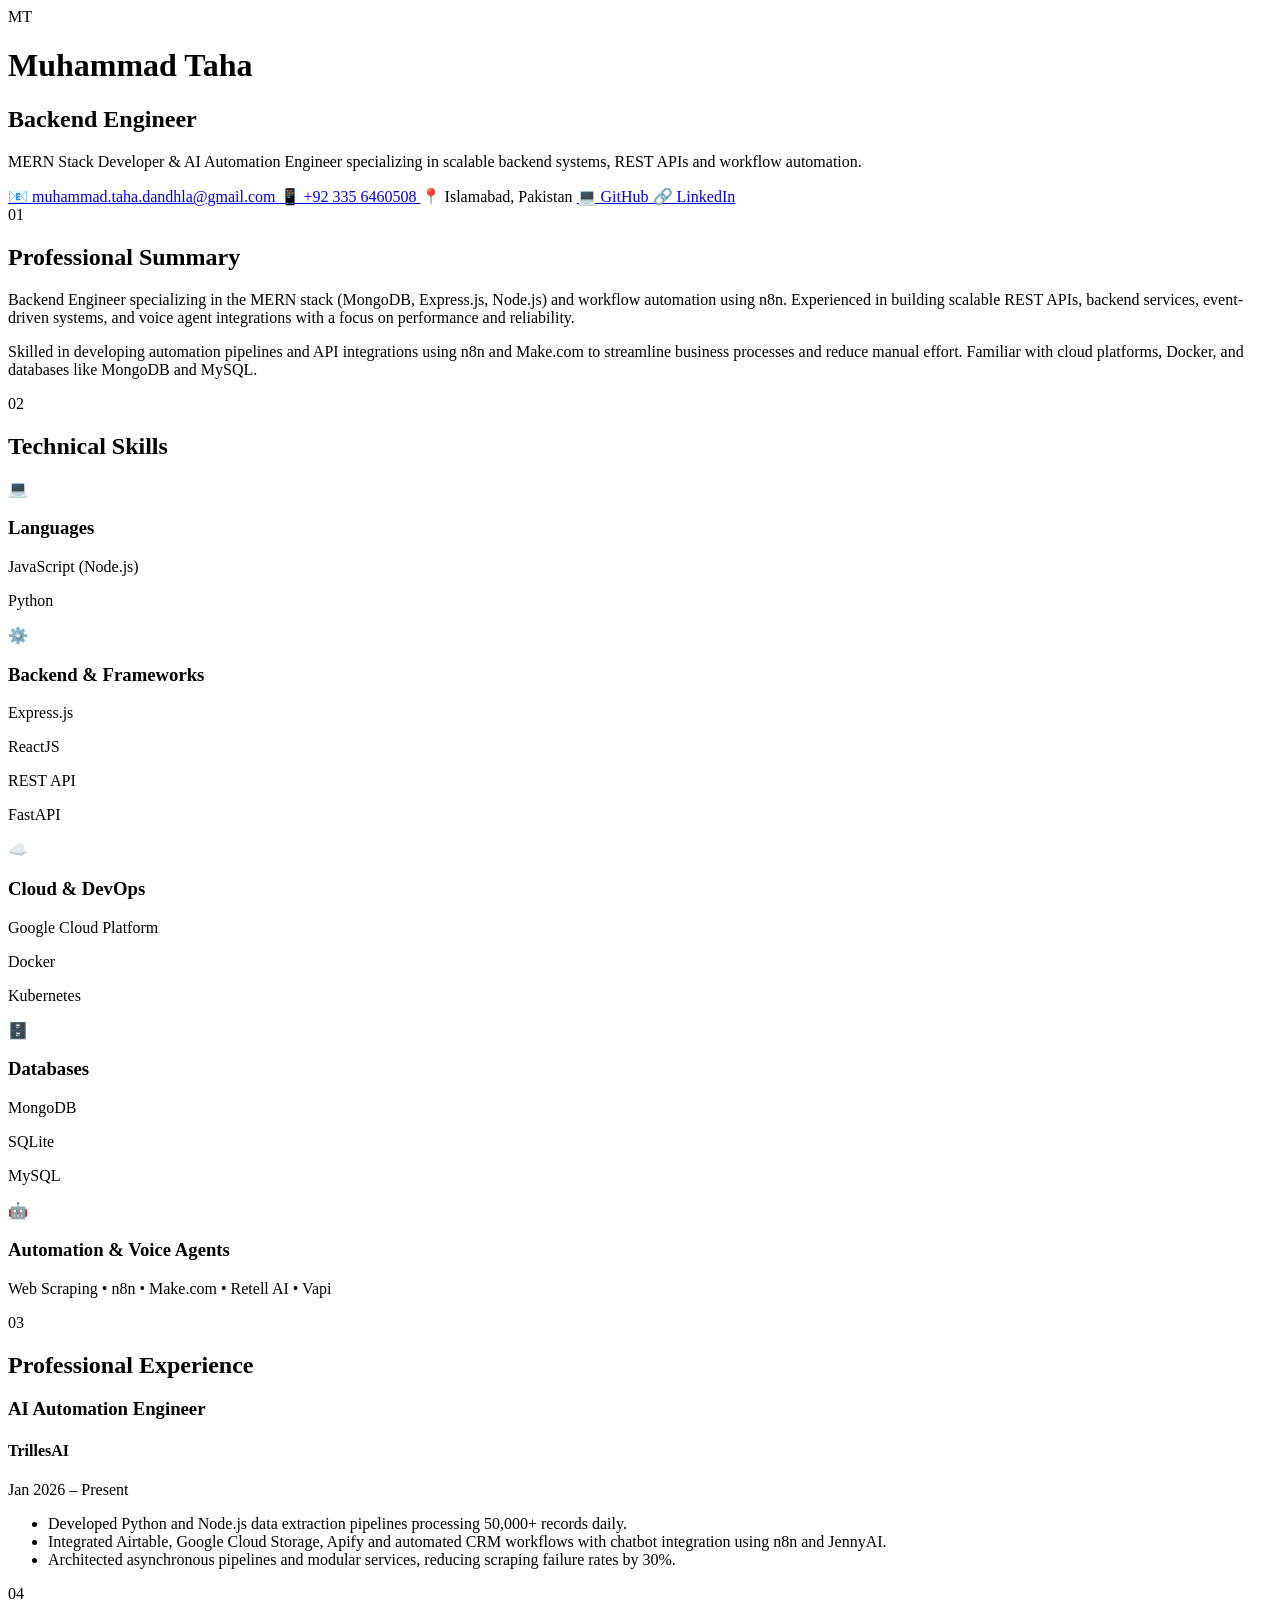
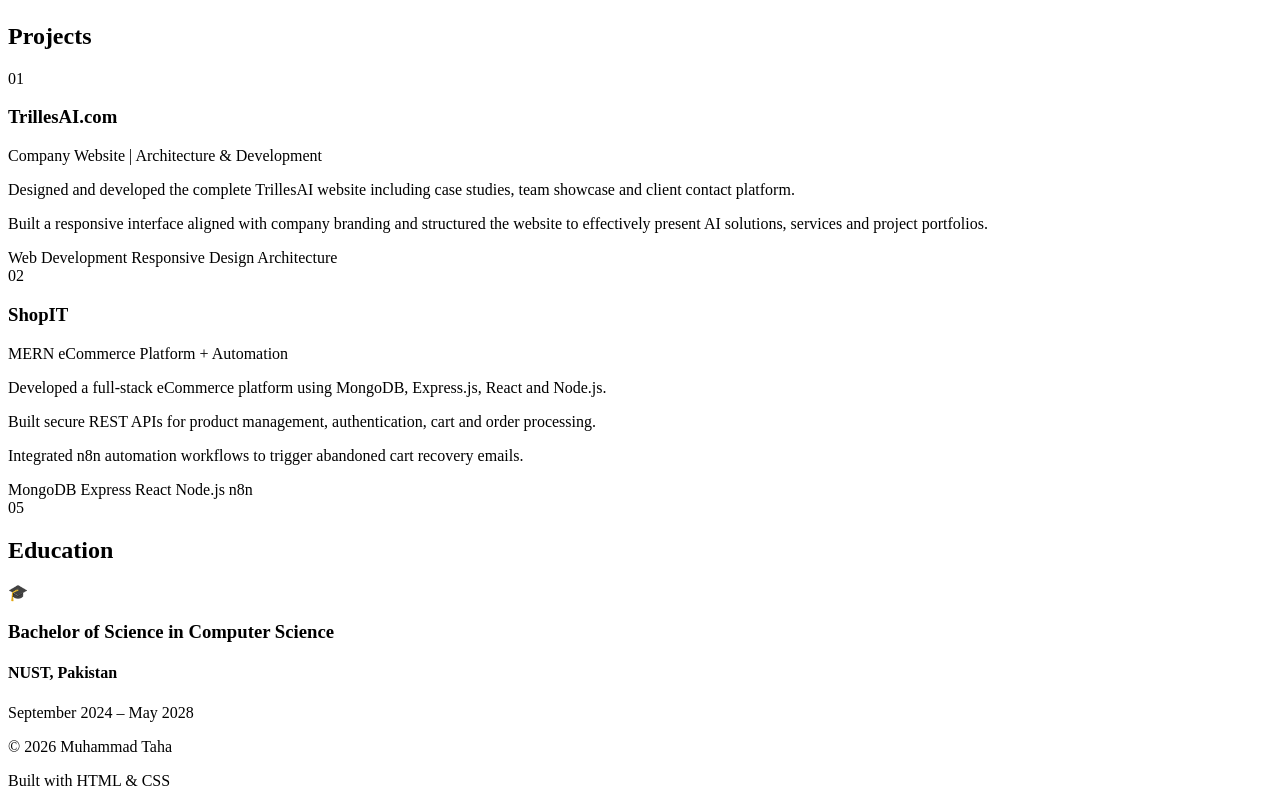
<file: Labs/04/index.html>
<!DOCTYPE html>
<html lang="en">
<head>
    <meta charset="UTF-8">
    <meta name="viewport" content="width=device-width, initial-scale=1.0">
    <title>Muhammad Taha | Backend Engineer</title>
    <link rel="stylesheet" href="style.css">
</head>

<body>

    <div class="container">

        <!-- Header -->
        <header class="hero">
            <div class="profile">
                <div class="avatar">MT</div>

                <div>
                    <h1>Muhammad Taha</h1>
                    <h2>Backend Engineer</h2>

                    <p class="intro">
                        MERN Stack Developer & AI Automation Engineer
                        specializing in scalable backend systems,
                        REST APIs and workflow automation.
                    </p>
                </div>
            </div>

            <div class="contact">
                <a href="mailto:muhammad.taha.dandhla@gmail.com">
                    📧 muhammad.taha.dandhla@gmail.com
                </a>

                <a href="tel:+923356460508">
                    📱 +92 335 6460508
                </a>

                <span>📍 Islamabad, Pakistan</span>

                <a href="https://github.com/MuhammadTahaD" target="_blank">
                    💻 GitHub
                </a>

                <a href="https://linkedin.com/in/Muhammad-taha-615670332"
                   target="_blank">
                    🔗 LinkedIn
                </a>
            </div>
        </header>


        <!-- Main Content -->
        <main>

            <!-- Professional Summary -->
            <section class="section">
                <div class="section-title">
                    <span>01</span>
                    <h2>Professional Summary</h2>
                </div>

                <div class="card summary">
                    <p>
                        Backend Engineer specializing in the MERN stack
                        (MongoDB, Express.js, Node.js) and workflow
                        automation using n8n. Experienced in building
                        scalable REST APIs, backend services,
                        event-driven systems, and voice agent integrations
                        with a focus on performance and reliability.
                    </p>

                    <p>
                        Skilled in developing automation pipelines and API
                        integrations using n8n and Make.com to streamline
                        business processes and reduce manual effort.
                        Familiar with cloud platforms, Docker, and databases
                        like MongoDB and MySQL.
                    </p>
                </div>
            </section>


            <!-- Skills -->
            <section class="section">
                <div class="section-title">
                    <span>02</span>
                    <h2>Technical Skills</h2>
                </div>

                <div class="skills-grid">

                    <div class="skill-card">
                        <div class="icon">💻</div>
                        <h3>Languages</h3>
                        <p>JavaScript (Node.js)</p>
                        <p>Python</p>
                    </div>

                    <div class="skill-card">
                        <div class="icon">⚙️</div>
                        <h3>Backend & Frameworks</h3>
                        <p>Express.js</p>
                        <p>ReactJS</p>
                        <p>REST API</p>
                        <p>FastAPI</p>
                    </div>

                    <div class="skill-card">
                        <div class="icon">☁️</div>
                        <h3>Cloud & DevOps</h3>
                        <p>Google Cloud Platform</p>
                        <p>Docker</p>
                        <p>Kubernetes</p>
                    </div>

                    <div class="skill-card">
                        <div class="icon">🗄️</div>
                        <h3>Databases</h3>
                        <p>MongoDB</p>
                        <p>SQLite</p>
                        <p>MySQL</p>
                    </div>

                    <div class="skill-card wide">
                        <div class="icon">🤖</div>
                        <h3>Automation & Voice Agents</h3>
                        <p>
                            Web Scraping • n8n • Make.com • Retell AI • Vapi
                        </p>
                    </div>

                </div>
            </section>


            <!-- Experience -->
            <section class="section">
                <div class="section-title">
                    <span>03</span>
                    <h2>Professional Experience</h2>
                </div>

                <div class="timeline">

                    <article class="experience-card">

                        <div class="experience-header">
                            <div>
                                <h3>AI Automation Engineer</h3>
                                <h4>TrillesAI</h4>
                            </div>

                            <span class="date">
                                Jan 2026 – Present
                            </span>
                        </div>

                        <ul>
                            <li>
                                Developed Python and Node.js data extraction
                                pipelines processing 50,000+ records daily.
                            </li>

                            <li>
                                Integrated Airtable, Google Cloud Storage,
                                Apify and automated CRM workflows with
                                chatbot integration using n8n and JennyAI.
                            </li>

                            <li>
                                Architected asynchronous pipelines and
                                modular services, reducing scraping
                                failure rates by 30%.
                            </li>
                        </ul>

                    </article>

                </div>
            </section>


            <!-- Projects -->
            <section class="section">
                <div class="section-title">
                    <span>04</span>
                    <h2>Projects</h2>
                </div>

                <div class="projects">

                    <article class="project-card">

                        <div class="project-number">
                            01
                        </div>

                        <div>
                            <h3>TrillesAI.com</h3>

                            <span class="project-type">
                                Company Website | Architecture & Development
                            </span>

                            <p>
                                Designed and developed the complete
                                TrillesAI website including case studies,
                                team showcase and client contact platform.
                            </p>

                            <p>
                                Built a responsive interface aligned with
                                company branding and structured the website
                                to effectively present AI solutions,
                                services and project portfolios.
                            </p>

                            <div class="tags">
                                <span>Web Development</span>
                                <span>Responsive Design</span>
                                <span>Architecture</span>
                            </div>
                        </div>

                    </article>


                    <article class="project-card">

                        <div class="project-number">
                            02
                        </div>

                        <div>
                            <h3>ShopIT</h3>

                            <span class="project-type">
                                MERN eCommerce Platform + Automation
                            </span>

                            <p>
                                Developed a full-stack eCommerce platform
                                using MongoDB, Express.js, React and Node.js.
                            </p>

                            <p>
                                Built secure REST APIs for product
                                management, authentication, cart and order
                                processing.
                            </p>

                            <p>
                                Integrated n8n automation workflows to
                                trigger abandoned cart recovery emails.
                            </p>

                            <div class="tags">
                                <span>MongoDB</span>
                                <span>Express</span>
                                <span>React</span>
                                <span>Node.js</span>
                                <span>n8n</span>
                            </div>
                        </div>

                    </article>

                </div>
            </section>


            <!-- Education -->
            <section class="section">
                <div class="section-title">
                    <span>05</span>
                    <h2>Education</h2>
                </div>

                <div class="education-card">

                    <div class="education-icon">
                        🎓
                    </div>

                    <div>
                        <h3>Bachelor of Science in Computer Science</h3>

                        <h4>
                            NUST, Pakistan
                        </h4>

                        <p>
                            September 2024 – May 2028
                        </p>
                    </div>

                </div>
            </section>

        </main>


        <!-- Footer -->
        <footer>
            <p>
                © 2026 Muhammad Taha
            </p>

            <p>
                Built with HTML & CSS
            </p>
        </footer>

    </div>

</body>
</html>
</file>
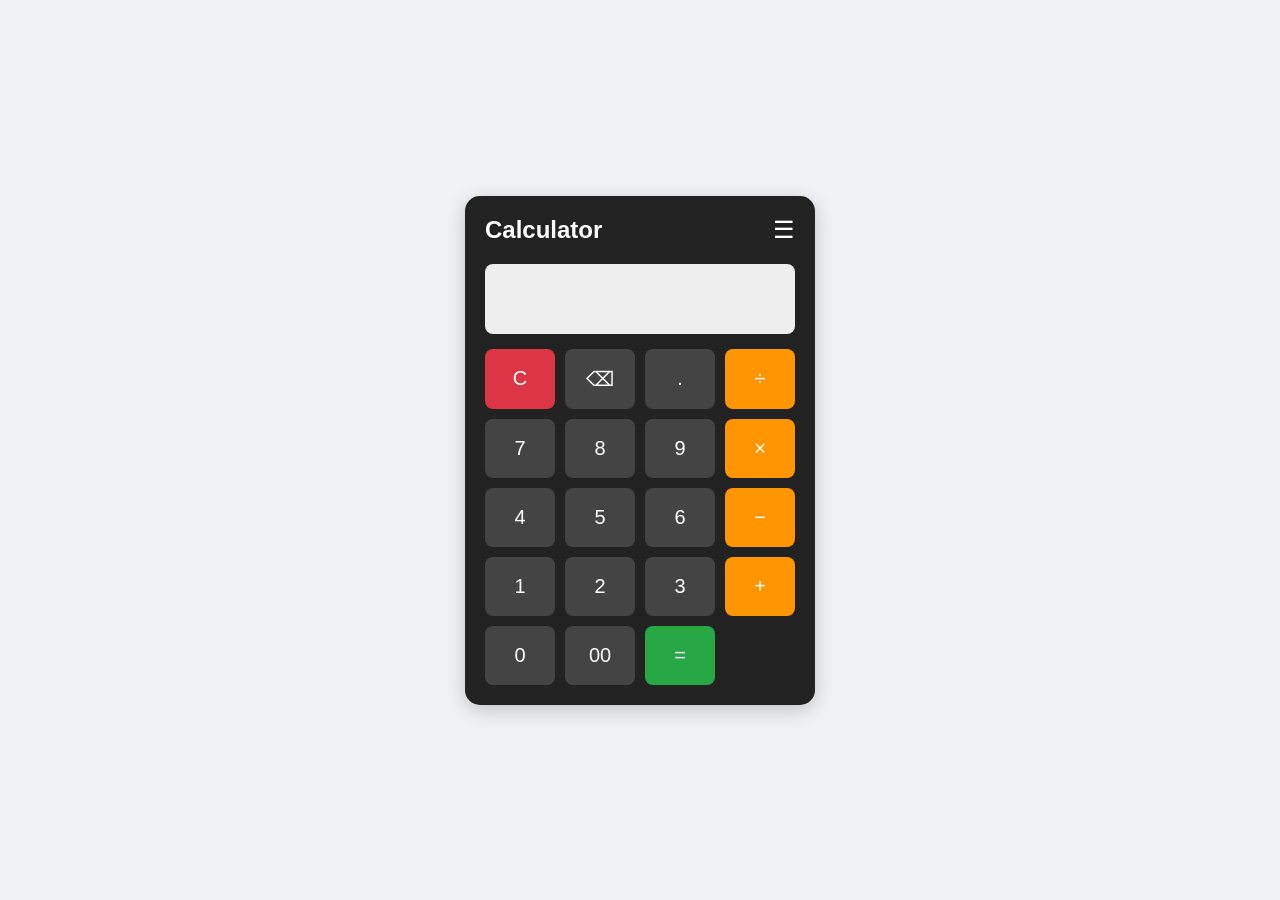
<file: Labs/07/index.html>
<!DOCTYPE html>
<html lang="en">
<head>
    <meta charset="UTF-8">
    <meta name="viewport" content="width=device-width, initial-scale=1.0">
    <title>Document</title>
    <link rel="stylesheet" href="./style.css">
</head>
<body>
    <div class="calculator">
        <div class="header">
            <h2>Calculator</h2>
            <div class="menu-container">
                <button class="menu-btn" type="button">☰</button>
                <div class="submenu">
                    <button type="button">Standard</button>
                    <button type="button">Scientific</button>
                </div>
            </div>
        </div>

        <input id="display" type="text" readonly>

        <div class="buttons">
            <button class="clear" onclick="clearDisplay()" type="button">C</button>
            <button onclick="deleteLast()" type="button">⌫</button>
            <button onclick="appendNumber('.')" type="button">.</button>
            <button class="operator" onclick="setOperator('/')" type="button">÷</button>

            <button onclick="appendNumber('7')" type="button">7</button>
            <button onclick="appendNumber('8')" type="button">8</button>
            <button onclick="appendNumber('9')" type="button">9</button>
            <button class="operator" onclick="setOperator('*')" type="button">×</button>

            <button onclick="appendNumber('4')" type="button">4</button>
            <button onclick="appendNumber('5')" type="button">5</button>
            <button onclick="appendNumber('6')" type="button">6</button>
            <button class="operator" onclick="setOperator('-')" type="button">−</button>

            <button onclick="appendNumber('1')" type="button">1</button>
            <button onclick="appendNumber('2')" type="button">2</button>
            <button onclick="appendNumber('3')" type="button">3</button>
            <button class="operator" onclick="setOperator('+')" type="button">+</button>

            <button onclick="appendNumber('0')" type="button">0</button>
            <button onclick="appendNumber('00')" type="button">00</button>
            <button class="equal" onclick="calculate()" type="button">=</button>
        </div>
    </div>

    <script src="index.js"></script>
</body>
</html>
</file>
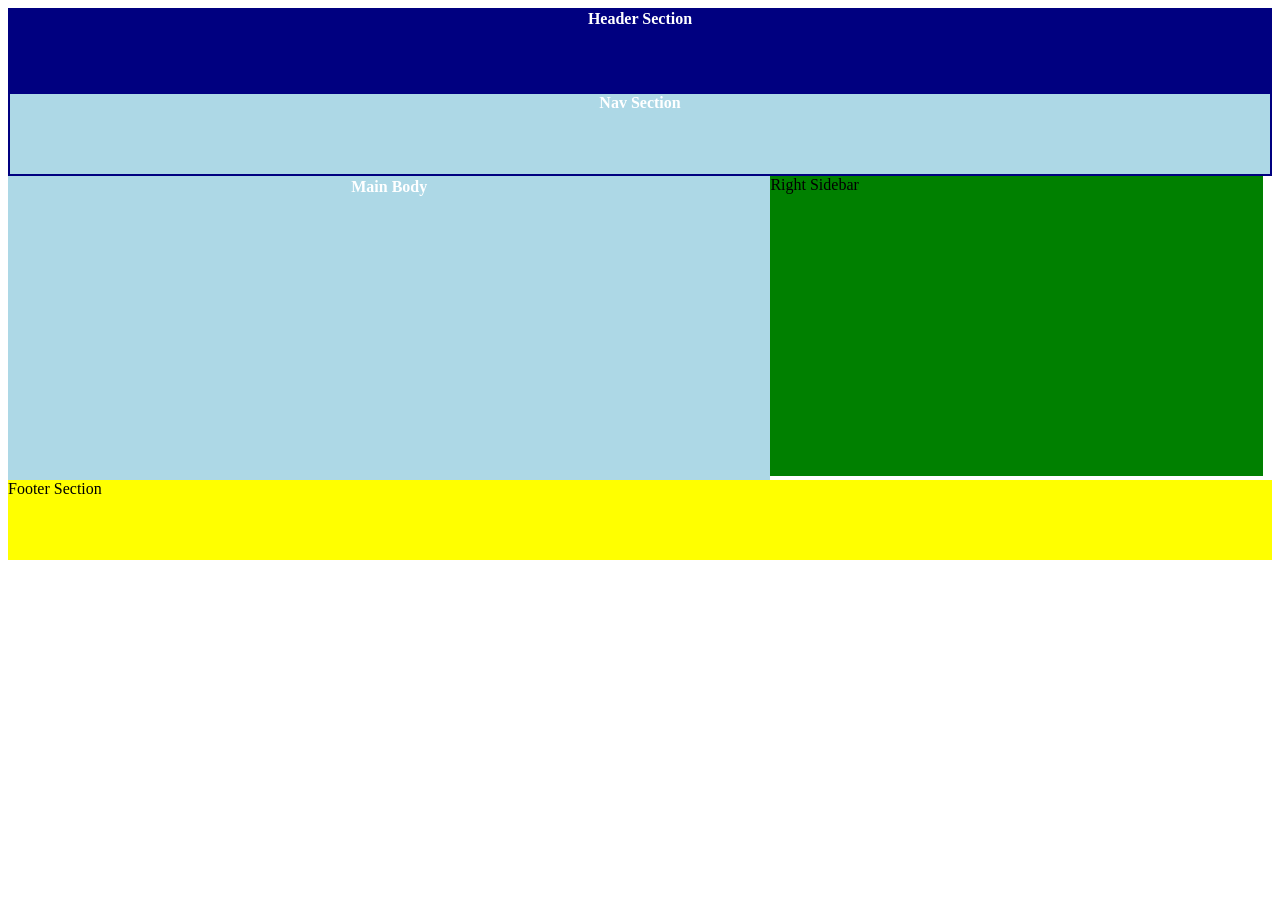
<file: Lectures/Week03_CS24/index.html>
<!DOCTYPE html>
<html>
	<head>
		<title> Home Page </title>
	</head>
	<body>
		<header id="header" style="border: 2px solid navy; background-color: navy; color: white; font-weight: bold; text-align: center; height: 80px; " > Header Section </header>
		<nav style="border: 2px solid navy; background-color: lightblue; color: white; font-weight: bold; text-align: center; height: 80px; "> Nav Section </nav>
		<main style="border: 2px solid lightblue; background-color: lightblue; color: white; font-weight: bold; text-align: center; height: 300px; width: 60%;float: left;"> Main Body </main>
		<aside style="background-color:green; width: 39%;height: 300px;float: left;"> Right Sidebar </aside>
		<footer style="clear: both;background-color: yellow;height: 80px;"> Footer Section </footer>
	</body>
</html>
</file>
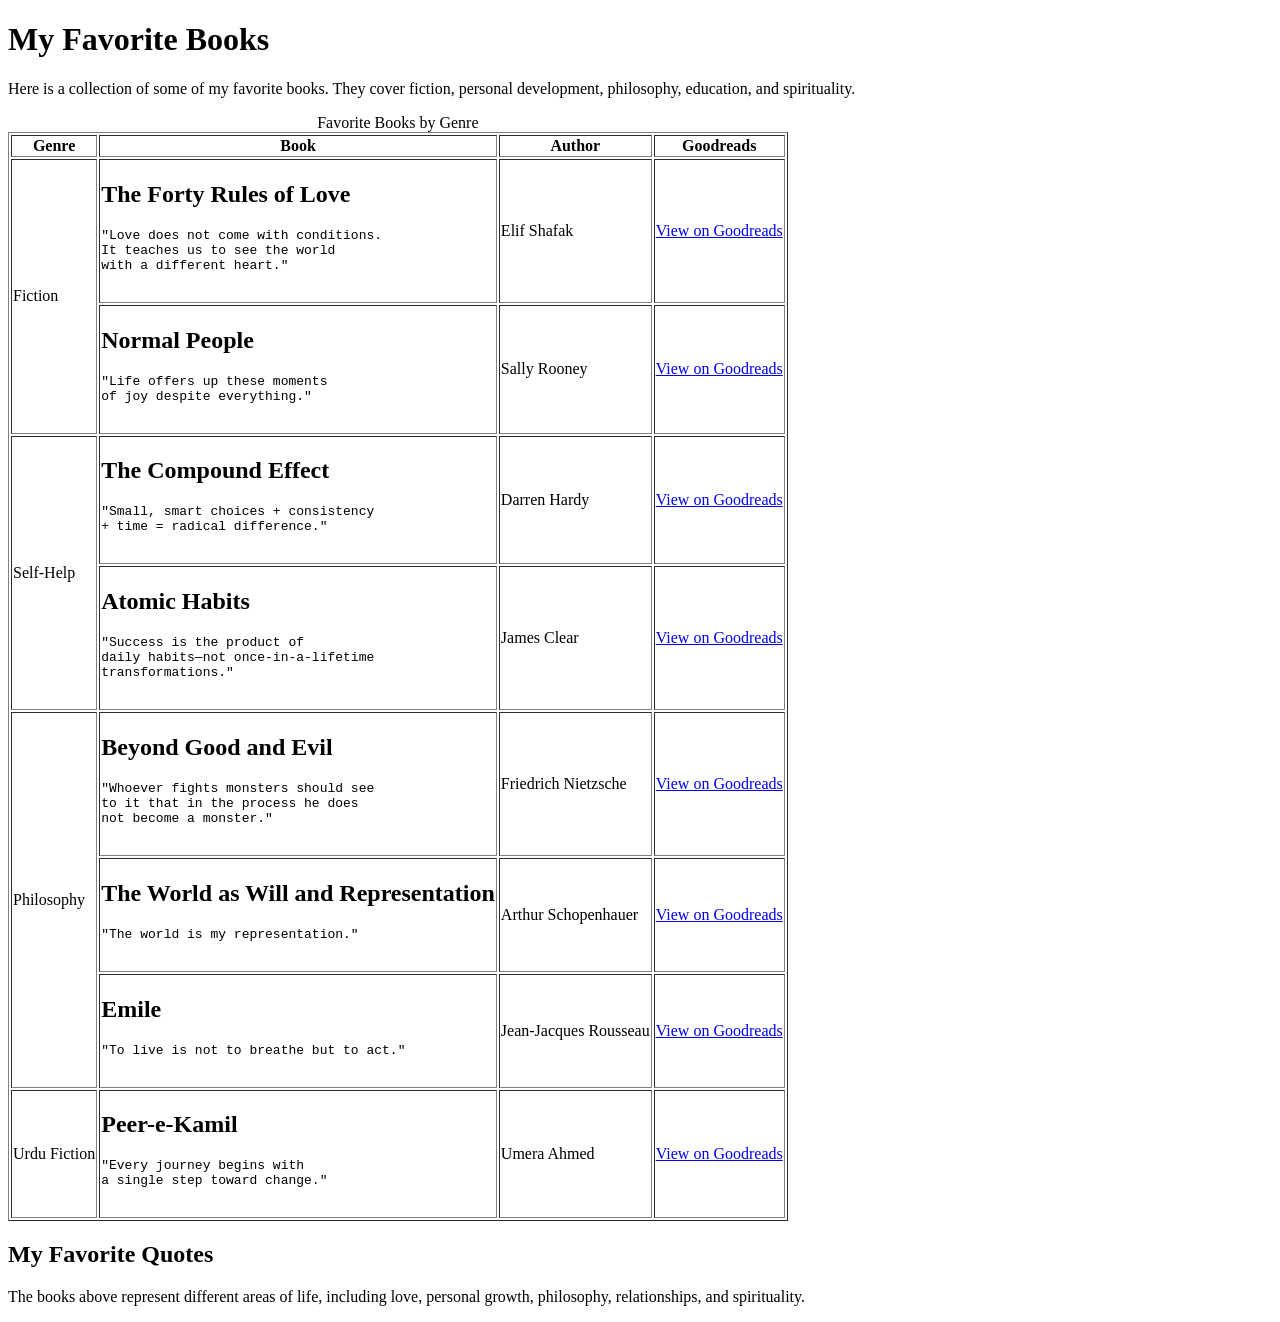
<file: Labs/02/index3.html>
<!DOCTYPE html>
<html lang="en">
<head>
    <meta charset="UTF-8">
    <meta name="viewport" content="width=device-width, initial-scale=1.0">
    <title>My Favorite Books</title>
</head>

<body>

    <h1>My Favorite Books</h1>

    <p>
        Here is a collection of some of my favorite books.
        They cover fiction, personal development, philosophy,
        education, and spirituality.
    </p>

    <table border="1">

        <caption>Favorite Books by Genre</caption>

        <thead>
            <tr>
                <th>Genre</th>
                <th>Book</th>
                <th>Author</th>
                <th>Goodreads</th>
            </tr>
        </thead>

        <tbody>

            <!-- Fiction -->
            <tr>
                <td rowspan="2">Fiction</td>

                <td>
                    <h2>The Forty Rules of Love</h2>

                    <pre>
"Love does not come with conditions.
It teaches us to see the world
with a different heart."
                    </pre>
                </td>

                <td>Elif Shafak</td>

                <td>
                    <a href="https://www.goodreads.com/book/show/22367739-forty-rules-of-love"
                       target="_blank">
                        View on Goodreads
                    </a>
                </td>
            </tr>

            <tr>
                <td>
                    <h2>Normal People</h2>

                    <pre>
"Life offers up these moments
of joy despite everything."
                    </pre>
                </td>

                <td>Sally Rooney</td>

                <td>
                    <a href="https://www.goodreads.com/book/show/41057294-normal-people"
                       target="_blank">
                        View on Goodreads
                    </a>
                </td>
            </tr>

            <!-- Self Help -->
            <tr>
                <td rowspan="2">Self-Help</td>

                <td>
                    <h2>The Compound Effect</h2>

                    <pre>
"Small, smart choices + consistency
+ time = radical difference."
                    </pre>
                </td>

                <td>Darren Hardy</td>

                <td>
                    <a href="https://www.goodreads.com/book/show/21561545-the-compound-effect"
                       target="_blank">
                        View on Goodreads
                    </a>
                </td>
            </tr>

            <tr>
                <td>
                    <h2>Atomic Habits</h2>

                    <pre>
"Success is the product of
daily habits—not once-in-a-lifetime
transformations."
                    </pre>
                </td>

                <td>James Clear</td>

                <td>
                    <a href="https://www.goodreads.com/book/show/54615491-atomic-habits"
                       target="_blank">
                        View on Goodreads
                    </a>
                </td>
            </tr>

            <!-- Philosophy -->
            <tr>
                <td rowspan="3">Philosophy</td>

                <td>
                    <h2>Beyond Good and Evil</h2>

                    <pre>
"Whoever fights monsters should see
to it that in the process he does
not become a monster."
                    </pre>
                </td>

                <td>Friedrich Nietzsche</td>

                <td>
                    <a href="https://www.goodreads.com/book/show/54059204-beyond-good-and-evil"
                       target="_blank">
                        View on Goodreads
                    </a>
                </td>
            </tr>

            <tr>
                <td>
                    <h2>The World as Will and Representation</h2>

                    <pre>
"The world is my representation."
                    </pre>
                </td>

                <td>Arthur Schopenhauer</td>

                <td>
                    <a href="https://www.goodreads.com/book/show/19506.The_World_as_Will_and_Representation_Volume_I"
                       target="_blank">
                        View on Goodreads
                    </a>
                </td>
            </tr>

            <tr>
                <td>
                    <h2>Emile</h2>

                    <pre>
"To live is not to breathe but to act."
                    </pre>
                </td>

                <td>Jean-Jacques Rousseau</td>

                <td>
                    <a href="https://www.goodreads.com/book/show/61252931-emile"
                       target="_blank">
                        View on Goodreads
                    </a>
                </td>
            </tr>

            <!-- Urdu Fiction -->
            <tr>
                <td>Urdu Fiction</td>

                <td>
                    <h2>Peer-e-Kamil</h2>

                    <pre>
"Every journey begins with
a single step toward change."
                    </pre>
                </td>

                <td>Umera Ahmed</td>

                <td>
                    <a href="https://www.goodreads.com/book/show/138644555-pir-e-kamil-in-english-by-umera-ahmed"
                       target="_blank">
                        View on Goodreads
                    </a>
                </td>
            </tr>

        </tbody>

    </table>

    <h2>My Favorite Quotes</h2>

    <p>
        The books above represent different areas of life,
        including love, personal growth, philosophy,
        relationships, and spirituality.
    </p>

</body>
</html>
</file>
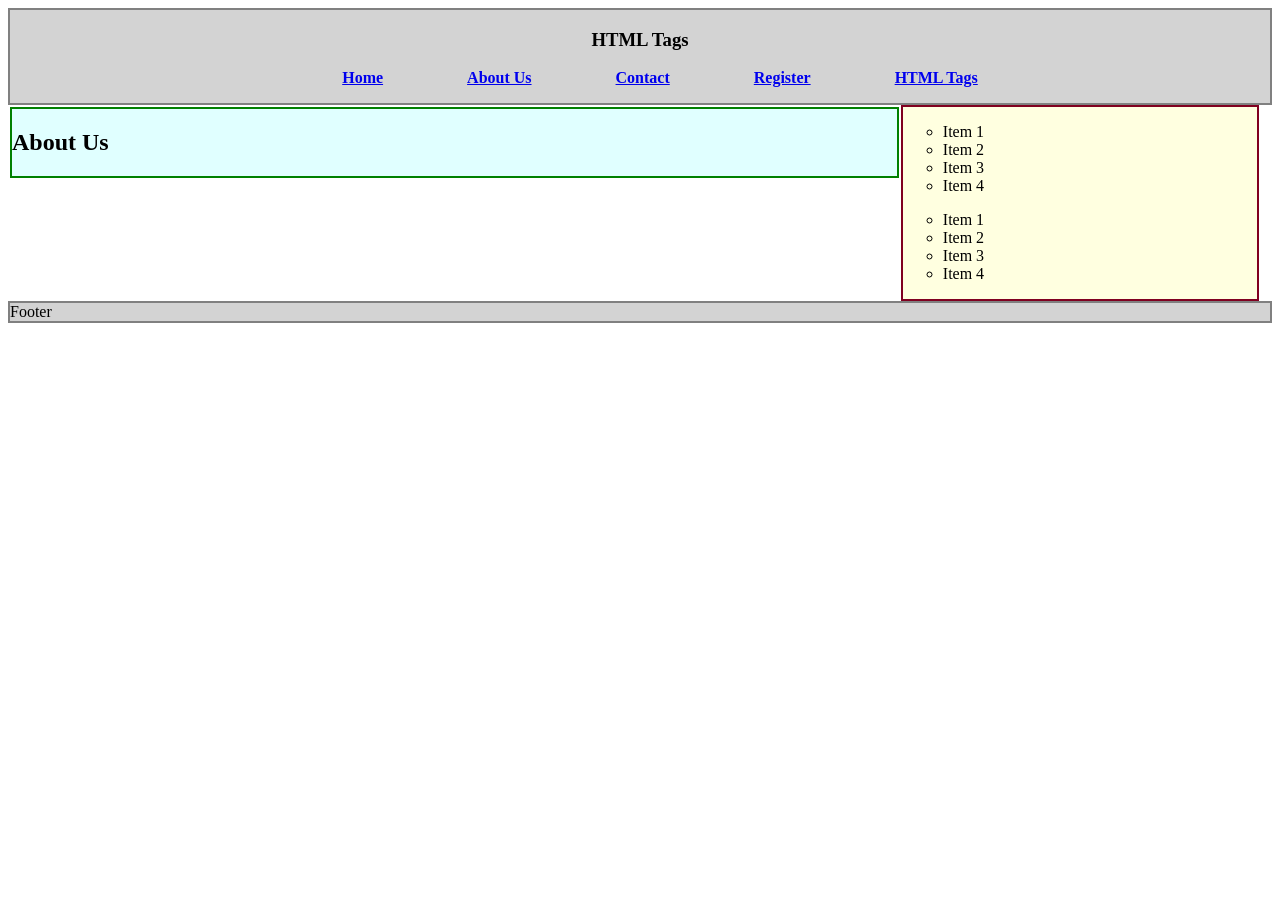
<file: Lectures/Week03_CS24/aboutus.html>
<!DOCTYPE html>
<html>

<head>
    <title>Table</title>
    <style>
        table {
            width: 50%;
            margin: 0px auto;
            border: 1px solid gray;
            background-color: lightgoldenrodyellow;
        }

        th {
            border-right: 1px solid gray;
            background-color: gray;
        }

        td {
            border-right: 1px solid gray;
            border-bottom: 1px solid gray;
        }

        header {
            text-align: center;
            background-color: lightgray;
            height: 20%;
            border: 2px solid gray;

        }

        main {
            height: 70%;
            width: 70%;
            border: 2px solid green;
            float: left;
            margin: 2px;
            background-color: lightcyan;
        }

        aside {
            width: 28%;
            border: 2px solid rgb(128, 0, 32);
            float: left;
            background-color: lightyellow;
        }

        footer {
            background-color: lightgray;
            height: 20%;
            border: 2px solid gray;
            clear: both;
        }

        li {
            list-style-type: circle;
        }

        nav ul {}

        nav ul li {
            color: green;
            font-weight: bold;
            list-style: none;
            display: inline;
            padding: 40px;

        }
    </style>
</head>

<body>
    <header>
        <h3> HTML Tags</h3>
        <nav>
            <ul>
                <li><a href="home.html">Home</a></li>
                <li><a href="aboutus.html">About Us</a></li>
                <li><a href="#">Contact</a></li>
                <li><a href="#">Register</a></li>
                <li><a href="table.html">HTML Tags</a></li>
            </ul>
        </nav>
    </header>
    <main>
        <h2>About Us</h2>

    </main>
    <aside>
        <ul>
            <li>Item 1</li>
            <li>Item 2</li>
            <li>Item 3</li>
            <li>Item 4</li>
        </ul>
        <ol>
            <li>Item 1</li>
            <li>Item 2</li>
            <li>Item 3</li>
            <li>Item 4</li>
        </ol>
    </aside>
    <footer>
        Footer
    </footer>
</body>

</html>
</file>
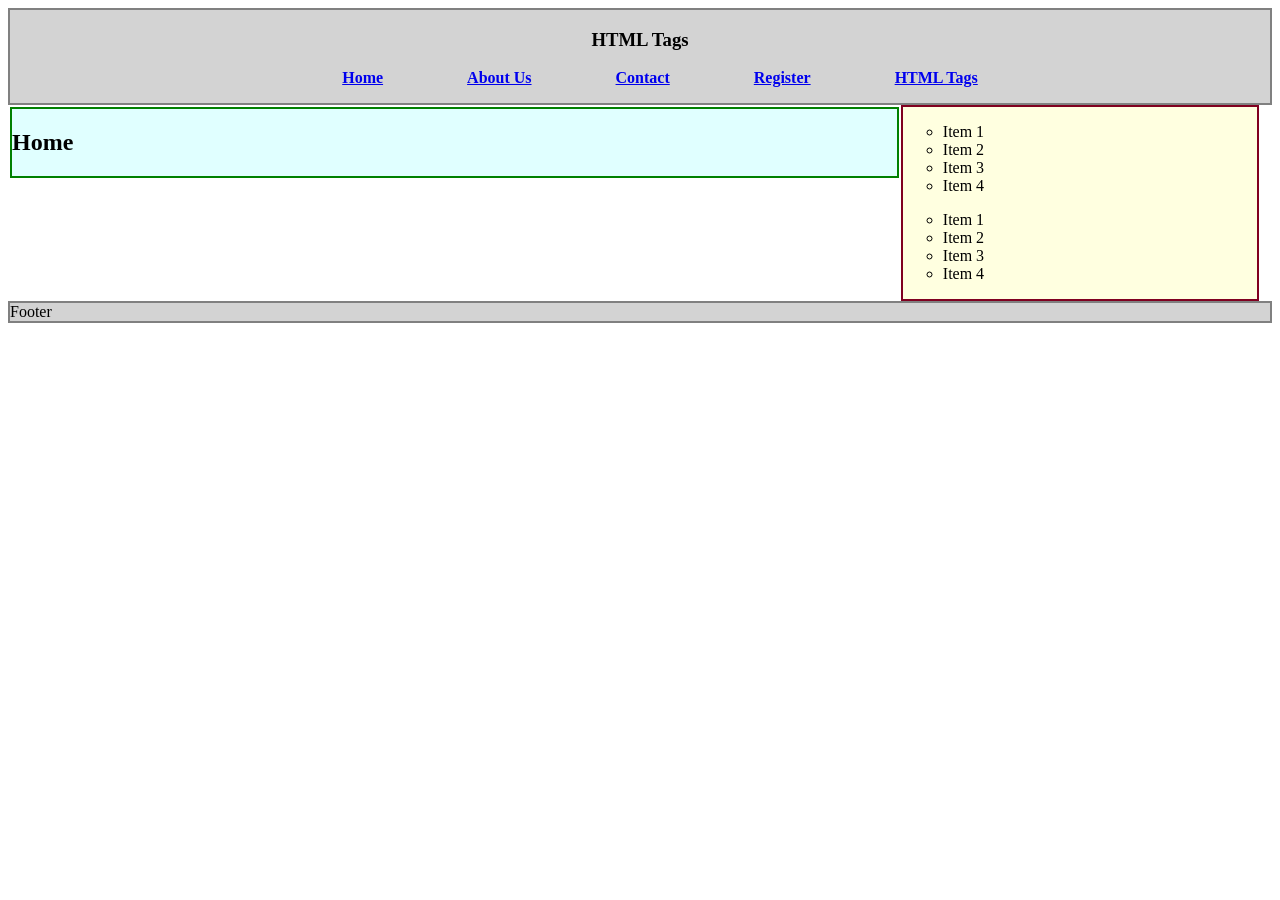
<file: Lectures/Week03_CS24/home.html>
<!DOCTYPE html>
<html>

<head>
    <title>Table</title>
    <style>
        table {
            width: 50%;
            margin: 0px auto;
            border: 1px solid gray;
            background-color: lightgoldenrodyellow;
        }

        th {
            border-right: 1px solid gray;
            background-color: gray;
        }

        td {
            border-right: 1px solid gray;
            border-bottom: 1px solid gray;
        }

        header {
            text-align: center;
            background-color: lightgray;
            height: 20%;
            border: 2px solid gray;

        }

        main {
            height: 70%;
            width: 70%;
            border: 2px solid green;
            float: left;
            margin: 2px;
            background-color: lightcyan;
        }

        aside {
            width: 28%;
            border: 2px solid rgb(128, 0, 32);
            float: left;
            background-color: lightyellow;
        }

        footer {
            background-color: lightgray;
            height: 20%;
            border: 2px solid gray;
            clear: both;
        }

        li {
            list-style-type: circle;
        }

        nav ul {}

        nav ul li {
            color: green;
            font-weight: bold;
            list-style: none;
            display: inline;
            padding: 40px;

        }
    </style>
</head>

<body>
    <header>
        <h3> HTML Tags</h3>
        <nav>
            <ul>
                <li><a href="home.html">Home</a></li>
                <li><a href="aboutus.html">About Us</a></li>
                <li><a href="#">Contact</a></li>
                <li><a href="#">Register</a></li>
                <li><a href="table.html">HTML Tags</a></li>
            </ul>
        </nav>
    </header>
    <main>
        <h2>Home</h2>

    </main>
    <aside>
        <ul>
            <li>Item 1</li>
            <li>Item 2</li>
            <li>Item 3</li>
            <li>Item 4</li>
        </ul>
        <ol>
            <li>Item 1</li>
            <li>Item 2</li>
            <li>Item 3</li>
            <li>Item 4</li>
        </ol>
    </aside>
    <footer>
        Footer
    </footer>
</body>

</html>
</file>
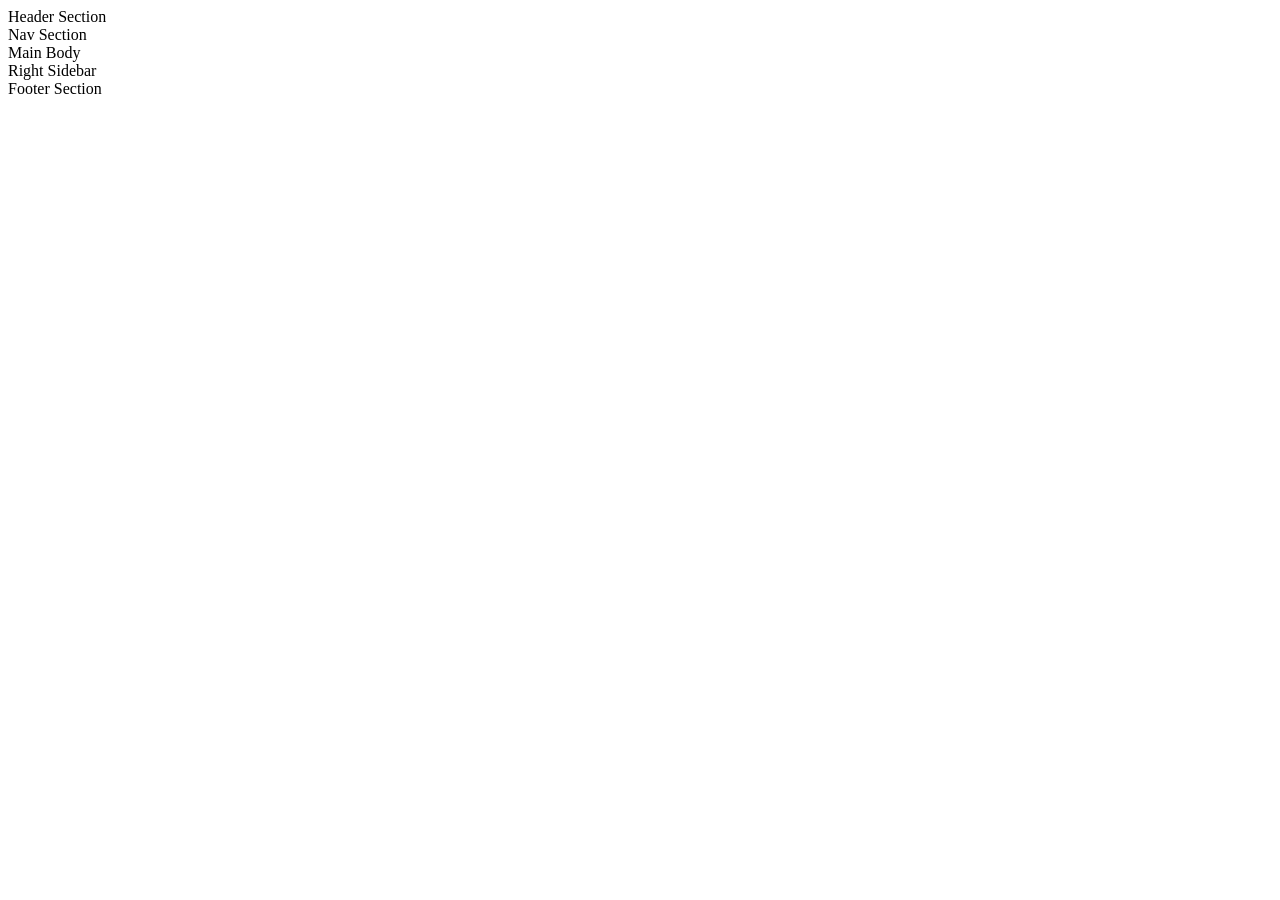
<file: Lectures/Week03_CS24/index2.html>
<!DOCTYPE html>
<html>
	<head>
		<title> Home Page </title>
	</head>
	<body>
		<div> Header Section </div>
		<div> Nav Section </div>
		<div> Main Body </div>
		<div> Right Sidebar </div>
		<div> Footer Section </div>
	</body>
</html>
</file>
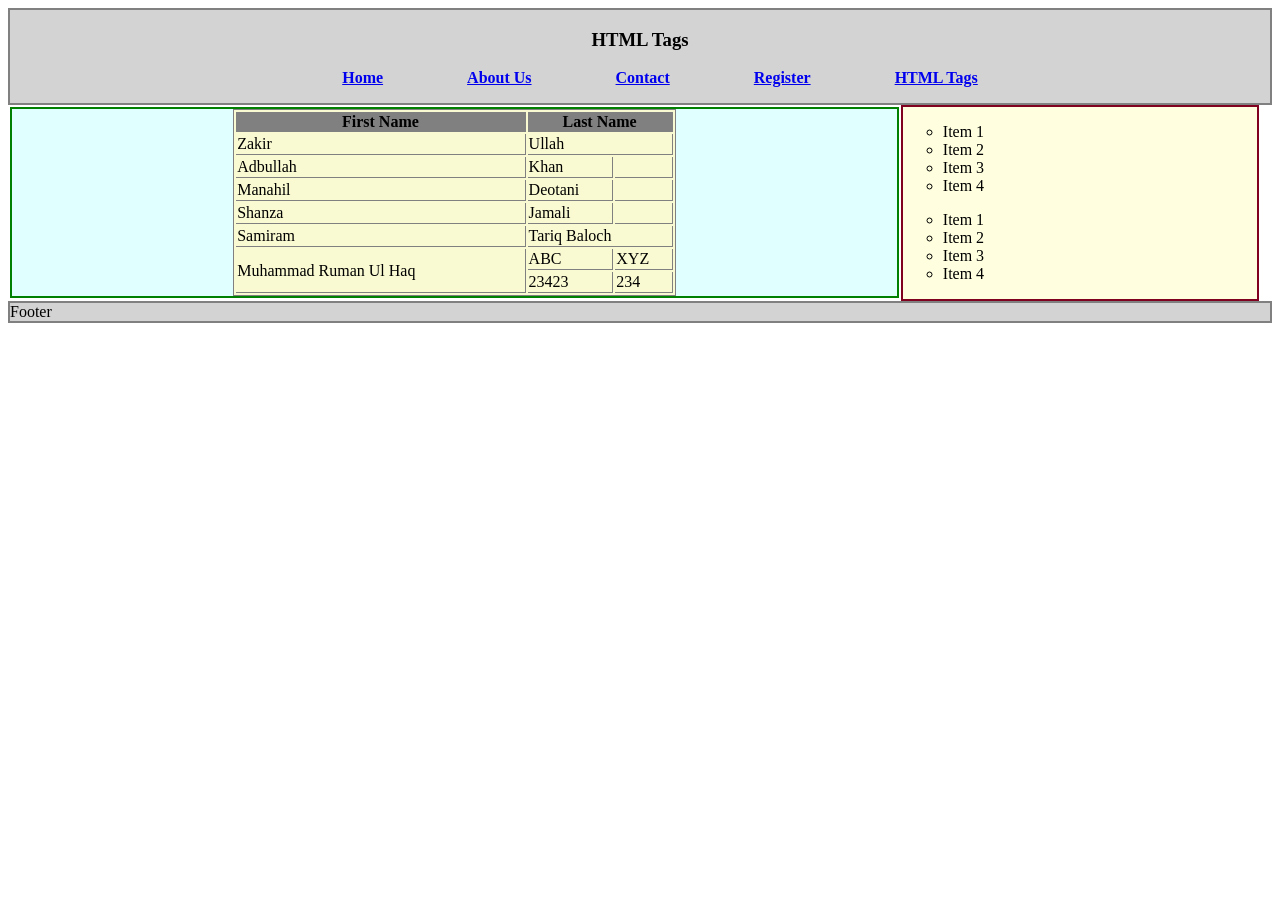
<file: Lectures/Week03_CS24/table.html>
<!DOCTYPE html>
<html>

<head>
    <title>Table</title>
    <style>
        table {
            width: 50%;
            margin: 0px auto;
            border: 1px solid gray;
            background-color: lightgoldenrodyellow;
        }

        th {
            border-right: 1px solid gray;
            background-color: gray;
        }

        td {
            border-right: 1px solid gray;
            border-bottom: 1px solid gray;
        }

        header {
            text-align: center;
            background-color: lightgray;
            height: 20%;
            border: 2px solid gray;

        }

        main {
            height: 70%;
            width: 70%;
            border: 2px solid green;
            float: left;
            margin: 2px;
            background-color: lightcyan;
        }

        aside {
            width: 28%;
            border: 2px solid rgb(128, 0, 32);
            float: left;
            background-color: lightyellow;
        }

        footer {
            background-color: lightgray;
            height: 20%;
            border: 2px solid gray;
            clear: both;
        }

        li {
            list-style-type: circle;
        }

        nav ul {}

        nav ul li {
            color: green;
            font-weight: bold;
            list-style: none;
            display: inline;
            padding: 40px;

        }
    </style>
</head>

<body>
    <header>
        <h3> HTML Tags</h3>
        <nav>
            <ul>
                <li><a href="home.html">Home</a></li>
                <li><a href="aboutus.html">About Us</a></li>
                <li><a href="#">Contact</a></li>
                <li><a href="#">Register</a></li>
                <li><a href="table.html">HTML Tags</a></li>
            </ul>
        </nav>
    </header>
    <main>
        <table>
            <thead>
                <tr>
                    <th>First Name</th>
                    <th colspan="2">Last Name</th>

                </tr>
            </thead>
            <tbody>
                <tr>
                    <td>Zakir</td>
                    <td colspan="2"> Ullah </td>

                </tr>
                <tr>
                    <td>Adbullah</td>
                    <td>Khan</td>
                    <td></td>
                </tr>
                <tr>
                    <td>Manahil</td>
                    <td>Deotani</td>
                    <td></td>
                </tr>
                <tr>
                    <td>Shanza</td>
                    <td>Jamali</td>
                    <td></td>
                </tr>
                <tr>
                    <td>Samiram</td>
                    <td colspan="2">Tariq Baloch</td>
                </tr>
                <tr>
                    <td rowspan="2">Muhammad Ruman Ul Haq</td>
                    <td>ABC</td>
                    <td>XYZ</td>
                </tr>
                <tr>
                    <td>23423</td>
                    <td>234</td>
                </tr>
            </tbody>
        </table>

    </main>
    <aside>
        <ul>
            <li>Item 1</li>
            <li>Item 2</li>
            <li>Item 3</li>
            <li>Item 4</li>
        </ul>
        <ol>
            <li>Item 1</li>
            <li>Item 2</li>
            <li>Item 3</li>
            <li>Item 4</li>
        </ol>
    </aside>
    <footer>
        Footer
    </footer>
</body>

</html>
</file>
<file: Labs/04/style.css>
<!DOCTYPE html>
<html lang="en">
<head>
    <meta charset="UTF-8">
    <meta name="viewport" content="width=device-width, initial-scale=1.0">
    <title>Muhammad Taha | Backend Engineer</title>
    <link rel="stylesheet" href="style.css">
</head>

<body>

    <div class="container">

        <!-- Header -->
        <header class="hero">
            <div class="profile">
                <div class="avatar">MT</div>

                <div>
                    <h1>Muhammad Taha</h1>
                    <h2>Backend Engineer</h2>

                    <p class="intro">
                        MERN Stack Developer & AI Automation Engineer
                        specializing in scalable backend systems,
                        REST APIs and workflow automation.
                    </p>
                </div>
            </div>

            <div class="contact">
                <a href="mailto:muhammad.taha.dandhla@gmail.com">
                    📧 muhammad.taha.dandhla@gmail.com
                </a>

                <a href="tel:+923356460508">
                    📱 +92 335 6460508
                </a>

                <span>📍 Islamabad, Pakistan</span>

                <a href="https://github.com/MuhammadTahaD" target="_blank">
                    💻 GitHub
                </a>

                <a href="https://linkedin.com/in/Muhammad-taha-615670332"
                   target="_blank">
                    🔗 LinkedIn
                </a>
            </div>
        </header>


        <!-- Main Content -->
        <main>

            <!-- Professional Summary -->
            <section class="section">
                <div class="section-title">
                    <span>01</span>
                    <h2>Professional Summary</h2>
                </div>

                <div class="card summary">
                    <p>
                        Backend Engineer specializing in the MERN stack
                        (MongoDB, Express.js, Node.js) and workflow
                        automation using n8n. Experienced in building
                        scalable REST APIs, backend services,
                        event-driven systems, and voice agent integrations
                        with a focus on performance and reliability.
                    </p>

                    <p>
                        Skilled in developing automation pipelines and API
                        integrations using n8n and Make.com to streamline
                        business processes and reduce manual effort.
                        Familiar with cloud platforms, Docker, and databases
                        like MongoDB and MySQL.
                    </p>
                </div>
            </section>


            <!-- Skills -->
            <section class="section">
                <div class="section-title">
                    <span>02</span>
                    <h2>Technical Skills</h2>
                </div>

                <div class="skills-grid">

                    <div class="skill-card">
                        <div class="icon">💻</div>
                        <h3>Languages</h3>
                        <p>JavaScript (Node.js)</p>
                        <p>Python</p>
                    </div>

                    <div class="skill-card">
                        <div class="icon">⚙️</div>
                        <h3>Backend & Frameworks</h3>
                        <p>Express.js</p>
                        <p>ReactJS</p>
                        <p>REST API</p>
                        <p>FastAPI</p>
                    </div>

                    <div class="skill-card">
                        <div class="icon">☁️</div>
                        <h3>Cloud & DevOps</h3>
                        <p>Google Cloud Platform</p>
                        <p>Docker</p>
                        <p>Kubernetes</p>
                    </div>

                    <div class="skill-card">
                        <div class="icon">🗄️</div>
                        <h3>Databases</h3>
                        <p>MongoDB</p>
                        <p>SQLite</p>
                        <p>MySQL</p>
                    </div>

                    <div class="skill-card wide">
                        <div class="icon">🤖</div>
                        <h3>Automation & Voice Agents</h3>
                        <p>
                            Web Scraping • n8n • Make.com • Retell AI • Vapi
                        </p>
                    </div>

                </div>
            </section>


            <!-- Experience -->
            <section class="section">
                <div class="section-title">
                    <span>03</span>
                    <h2>Professional Experience</h2>
                </div>

                <div class="timeline">

                    <article class="experience-card">

                        <div class="experience-header">
                            <div>
                                <h3>AI Automation Engineer</h3>
                                <h4>TrillesAI</h4>
                            </div>

                            <span class="date">
                                Jan 2026 – Present
                            </span>
                        </div>

                        <ul>
                            <li>
                                Developed Python and Node.js data extraction
                                pipelines processing 50,000+ records daily.
                            </li>

                            <li>
                                Integrated Airtable, Google Cloud Storage,
                                Apify and automated CRM workflows with
                                chatbot integration using n8n and JennyAI.
                            </li>

                            <li>
                                Architected asynchronous pipelines and
                                modular services, reducing scraping
                                failure rates by 30%.
                            </li>
                        </ul>

                    </article>

                </div>
            </section>


            <!-- Projects -->
            <section class="section">
                <div class="section-title">
                    <span>04</span>
                    <h2>Projects</h2>
                </div>

                <div class="projects">

                    <article class="project-card">

                        <div class="project-number">
                            01
                        </div>

                        <div>
                            <h3>TrillesAI.com</h3>

                            <span class="project-type">
                                Company Website | Architecture & Development
                            </span>

                            <p>
                                Designed and developed the complete
                                TrillesAI website including case studies,
                                team showcase and client contact platform.
                            </p>

                            <p>
                                Built a responsive interface aligned with
                                company branding and structured the website
                                to effectively present AI solutions,
                                services and project portfolios.
                            </p>

                            <div class="tags">
                                <span>Web Development</span>
                                <span>Responsive Design</span>
                                <span>Architecture</span>
                            </div>
                        </div>

                    </article>


                    <article class="project-card">

                        <div class="project-number">
                            02
                        </div>

                        <div>
                            <h3>ShopIT</h3>

                            <span class="project-type">
                                MERN eCommerce Platform + Automation
                            </span>

                            <p>
                                Developed a full-stack eCommerce platform
                                using MongoDB, Express.js, React and Node.js.
                            </p>

                            <p>
                                Built secure REST APIs for product
                                management, authentication, cart and order
                                processing.
                            </p>

                            <p>
                                Integrated n8n automation workflows to
                                trigger abandoned cart recovery emails.
                            </p>

                            <div class="tags">
                                <span>MongoDB</span>
                                <span>Express</span>
                                <span>React</span>
                                <span>Node.js</span>
                                <span>n8n</span>
                            </div>
                        </div>

                    </article>

                </div>
            </section>


            <!-- Education -->
            <section class="section">
                <div class="section-title">
                    <span>05</span>
                    <h2>Education</h2>
                </div>

                <div class="education-card">

                    <div class="education-icon">
                        🎓
                    </div>

                    <div>
                        <h3>Bachelor of Science in Computer Science</h3>

                        <h4>
                            NUST, Pakistan
                        </h4>

                        <p>
                            September 2024 – May 2028
                        </p>
                    </div>

                </div>
            </section>

        </main>


        <!-- Footer -->
        <footer>
            <p>
                © 2026 Muhammad Taha
            </p>

            <p>
                Built with HTML & CSS
            </p>
        </footer>

    </div>

</body>
</html>
</file>
<file: Labs/07/style.css>
* {
    margin: 0;
    padding: 0;
    box-sizing: border-box;
}

body {
    font-family: Arial, sans-serif;
    background: #f0f2f5;
    display: flex;
    justify-content: center;
    align-items: center;
    min-height: 100vh;
}

.calculator {
    width: 350px;
    background: #222;
    padding: 20px;
    border-radius: 15px;
    box-shadow: 0 5px 20px rgba(0, 0, 0, 0.2);
}

.header {
    display: flex;
    justify-content: space-between;
    align-items: center;
    color: white;
    margin-bottom: 20px;
}

.menu-container {
    position: relative;
}

.menu-btn {
    background: none;
    border: none;
    color: white;
    font-size: 24px;
    cursor: pointer;
}

.submenu {
    display: none;
    position: absolute;
    right: 0;
    top: 35px;
    background: white;
    width: 180px;
    border-radius: 8px;
    box-shadow: 0 4px 10px rgba(0, 0, 0, 0.3);
    z-index: 10;
}

.submenu.show {
    display: block;
}

.submenu button {
    display: block;
    width: 100%;
    padding: 12px;
    border: none;
    background: white;
    text-align: left;
    cursor: pointer;
}

.submenu button:hover {
    background: #eee;
}

#display {
    width: 100%;
    height: 70px;
    margin-bottom: 15px;
    padding: 10px;
    font-size: 28px;
    text-align: right;
    border: none;
    border-radius: 8px;
    background: #eee;
}

.buttons {
    display: grid;
    grid-template-columns: repeat(4, 1fr);
    gap: 10px;
}

.buttons button {
    padding: 18px;
    font-size: 20px;
    border: none;
    border-radius: 8px;
    background: #444;
    color: white;
    cursor: pointer;
}

.buttons button:hover {
    background: #666;
}

.buttons .operator {
    background: #ff9500;
}

.buttons .equal {
    background: #28a745;
}

.buttons .clear {
    background: #dc3545;
}

@media (max-width: 400px) {
    .calculator {
        width: 95%;
    }
}
</file>
